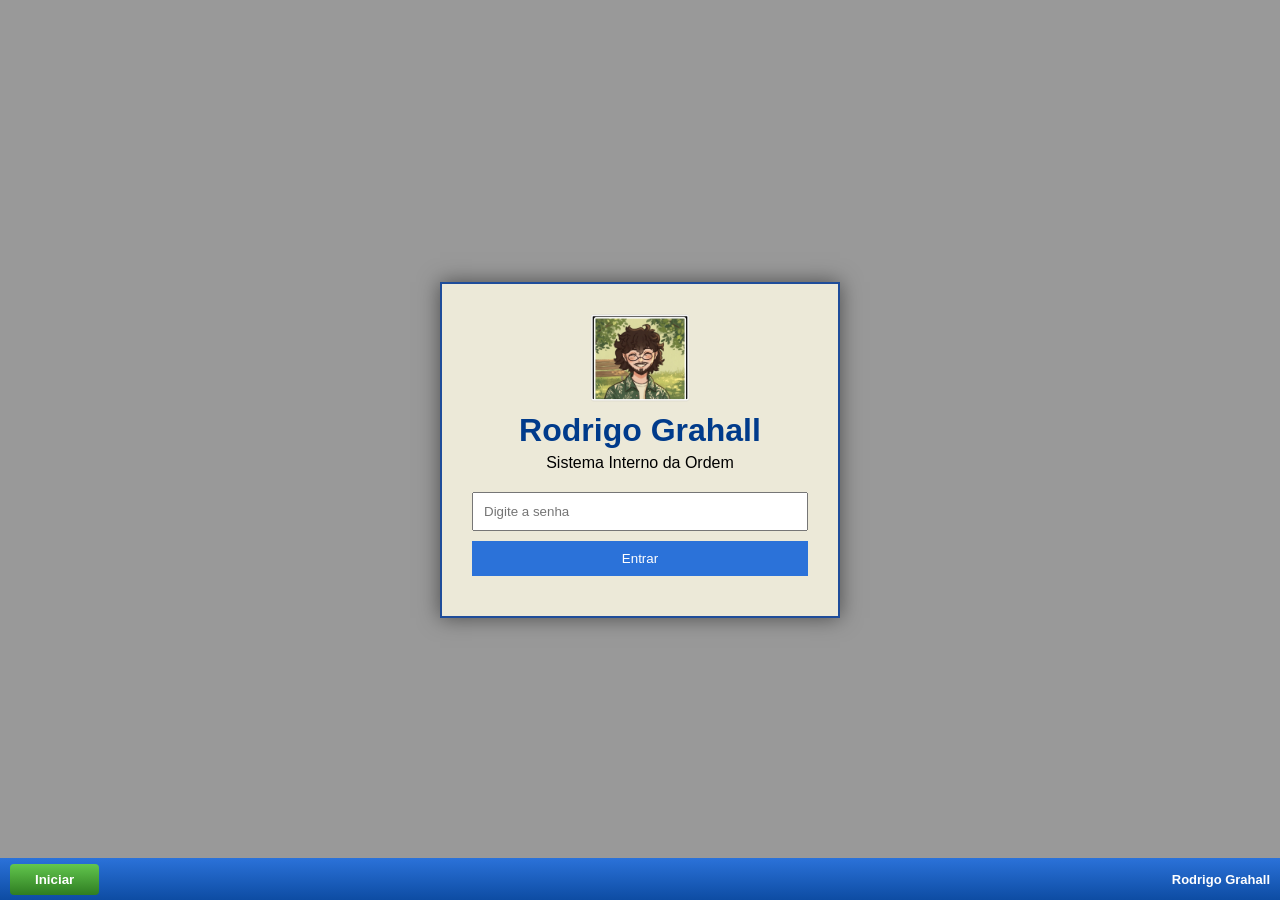
<file: index.html>
<!DOCTYPE html
<html lang="pt-BR">

<head>
    <meta charset="UTF-8">
    <meta name="viewport" content="width=device-width, initial-scale=1.0">

    <title>Notebook - Rodrigo Grahall</title>
    <link rel="stylesheet" href="./css/index.css">

    <link rel="preconnect" href="https://fonts.googleapis.com">
    <link rel="preconnect" href="https://fonts.gstatic.com" crossorigin>

    <link href="https://fonts.googleapis.com/css2?family=Roboto:wght@300;400;500;700&display=swap" rel="stylesheet">
</head>

<body>

    <div class="login-screen" id="login">
        <div class="login-box">
            <img src="./img/user.png" alt="Usuário">

            <h1>Rodrigo Grahall</h1>
            <p>Sistema Interno da Ordem</p>

            <input type="password" id="senha" placeholder="Digite a senha">

            <button onclick="entrar()">Entrar</button>

            <span id="erro"></span>
        </div>
    </div>

    <footer class="barra" id="barra">
        <button>Iniciar</button>
        <div class="usuario">Rodrigo Grahall</div>
    </footer>

    <script src="./js/index.js"></script>

</body>

</html>
</file>
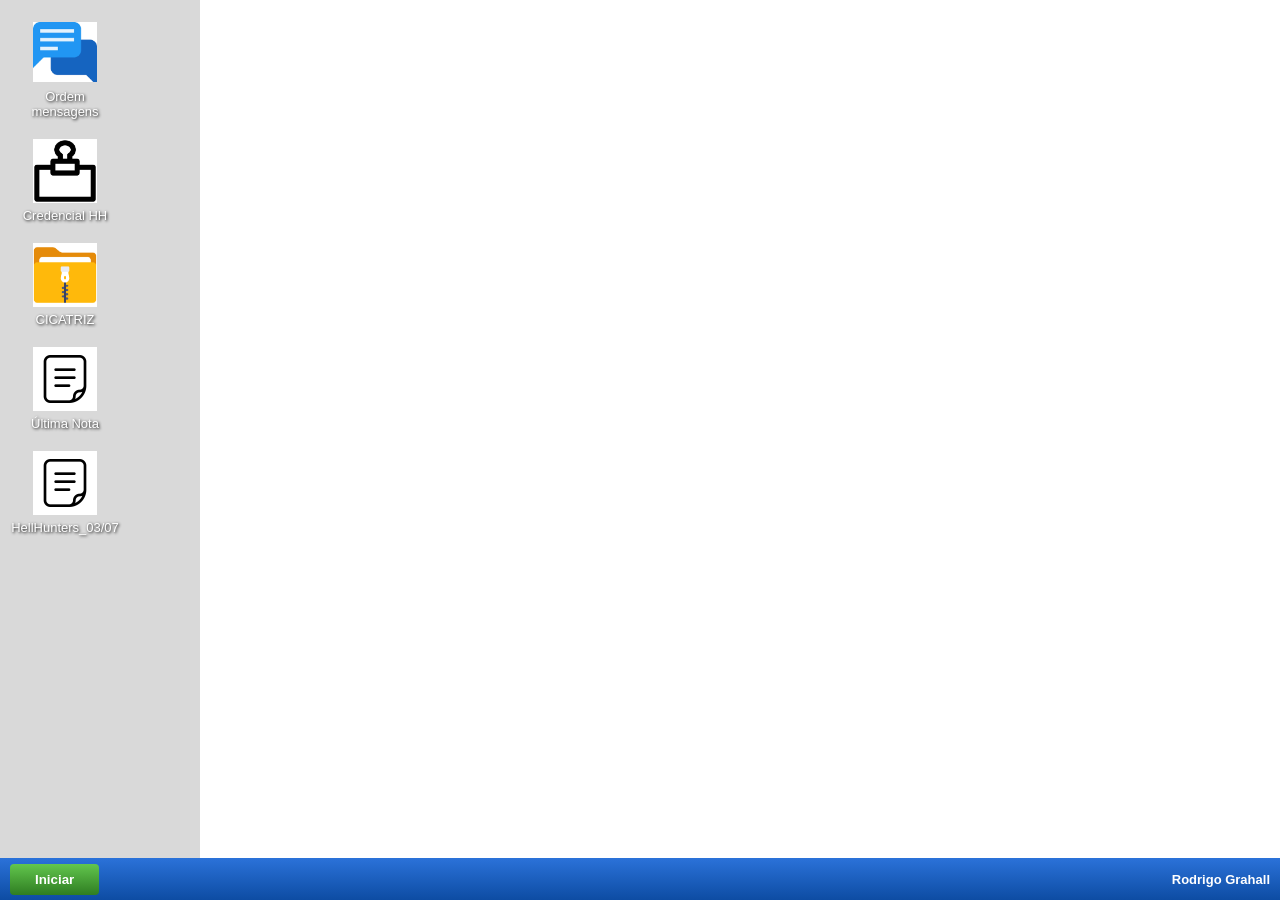
<file: area-trabalho.html>
<!DOCTYPE html>
<html lang="pt-BR">

<head>
    <meta charset="UTF-8">
    <meta name="viewport" content="width=device-width, initial-scale=1.0">

    <title>Notebook - Rodrigo Grahall</title>
    <link rel="stylesheet" href="./css/index.css">

    <link rel="preconnect" href="https://fonts.googleapis.com">
    <link rel="preconnect" href="https://fonts.gstatic.com" crossorigin>

    <link href="https://fonts.googleapis.com/css2?family=Roboto:wght@300;400;500;700&display=swap" rel="stylesheet">
</head>

<body>

    <div class="desktop" id="desktop">
        <a href="./mensagens-rodrigo.html" class="icone">
            <img src="./img/mensagens.png" alt="">
            <span>Ordem mensagens</span>
        </a>

        <a href="./credencial.html" class="icone">
            <img src="./img/documento.png" alt="">
            <span>Credencial HH</span>
        </a>

        <a href="./cicatriz.html" class="icone">
            <img src="./img/pasta.png" alt="">
            <span>CICATRIZ</span>
        </a>

        <a href="./ultima-nota.html" class="icone">
            <img src="./img/notepad.png" alt="">
            <span>Última Nota</span>
        </a>

        <a href="./transferencia.html" class="icone">
            <img src="./img/notepad.png" alt="">
            <span>HellHunters_03/07</span>
        </a>
    </div>

    <footer class="barra" id="barra">
        <button>Iniciar</button>
        <div class="usuario">Rodrigo Grahall</div>
    </footer>

</body>

</html>
</file>
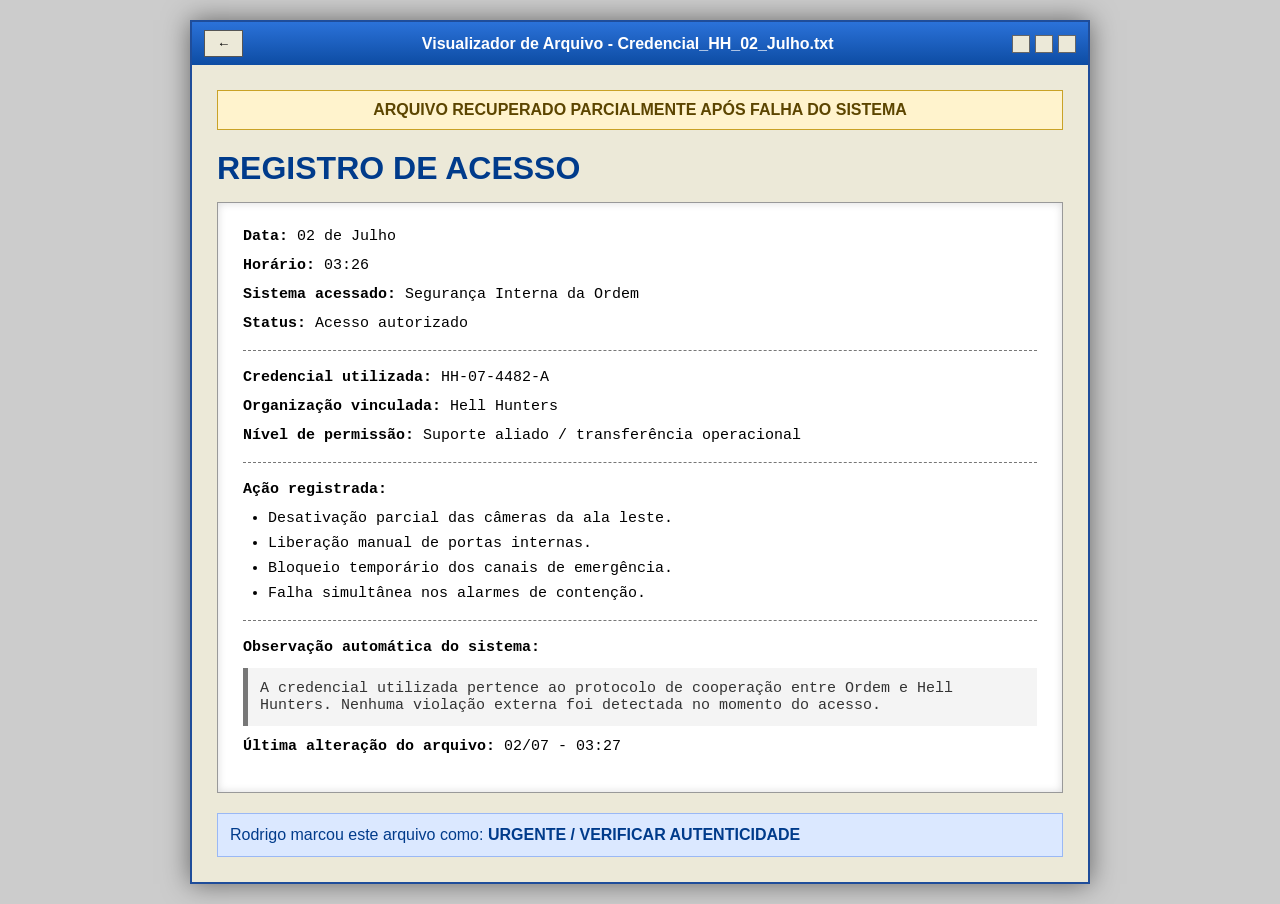
<file: credencial.html>
<!DOCTYPE html>
<html lang="pt-BR">
<head>
    <meta charset="UTF-8">
    <meta name="viewport" content="width=device-width, initial-scale=1.0">
    <title>Credencial HH</title>
    <link rel="stylesheet" href="./css/credencial.css">
</head>

<body>

    <div class="janela">

        <div class="title-bar">
            <button class="voltar" onclick="window.location.href='./area-trabalho.html'">
                ←
            </button>

            <span>Visualizador de Arquivo - Credencial_HH_02_Julho.txt</span>

            <div class="title-buttons">
                <div></div>
                <div></div>
                <div></div>
            </div>
        </div>

        <div class="conteudo">

            <div class="alerta">
                ARQUIVO RECUPERADO PARCIALMENTE APÓS FALHA DO SISTEMA
            </div>

            <h1>REGISTRO DE ACESSO</h1>

            <div class="documento">

                <p><strong>Data:</strong> 02 de Julho</p>
                <p><strong>Horário:</strong> 03:26</p>
                <p><strong>Sistema acessado:</strong> Segurança Interna da Ordem</p>
                <p><strong>Status:</strong> Acesso autorizado</p>

                <hr>

                <p><strong>Credencial utilizada:</strong> HH-07-4482-A</p>
                <p><strong>Organização vinculada:</strong> Hell Hunters</p>
                <p><strong>Nível de permissão:</strong> Suporte aliado / transferência operacional</p>

                <hr>

                <p><strong>Ação registrada:</strong></p>

                <ul>
                    <li>Desativação parcial das câmeras da ala leste.</li>
                    <li>Liberação manual de portas internas.</li>
                    <li>Bloqueio temporário dos canais de emergência.</li>
                    <li>Falha simultânea nos alarmes de contenção.</li>
                </ul>

                <hr>

                <p><strong>Observação automática do sistema:</strong></p>

                <p class="texto-maquina">
                    A credencial utilizada pertence ao protocolo de cooperação entre Ordem e Hell Hunters.
                    Nenhuma violação externa foi detectada no momento do acesso.
                </p>

                <p><strong>Última alteração do arquivo:</strong> 02/07 - 03:27</p>

            </div>

            <div class="rodape-arquivo">
                Rodrigo marcou este arquivo como: <strong>URGENTE / VERIFICAR AUTENTICIDADE</strong>
            </div>

        </div>

    </div>

</body>
</html>
</file>
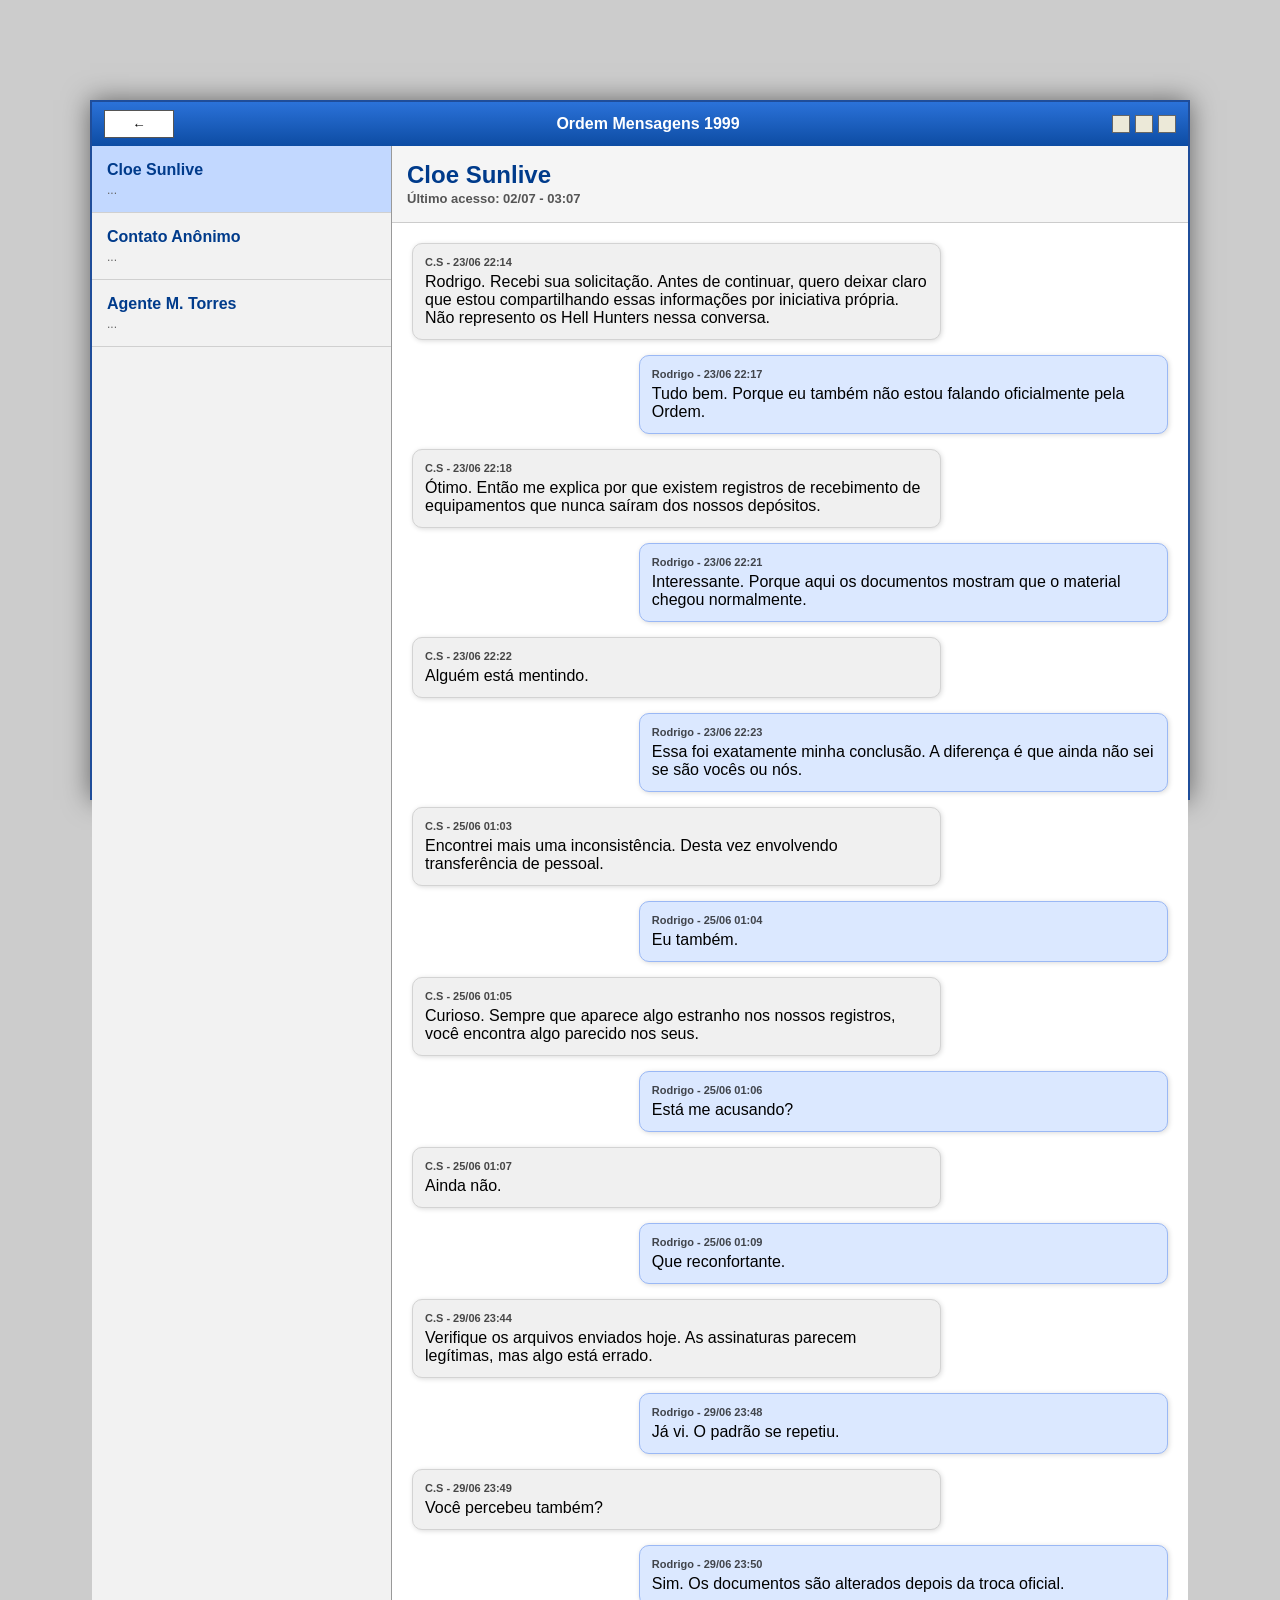
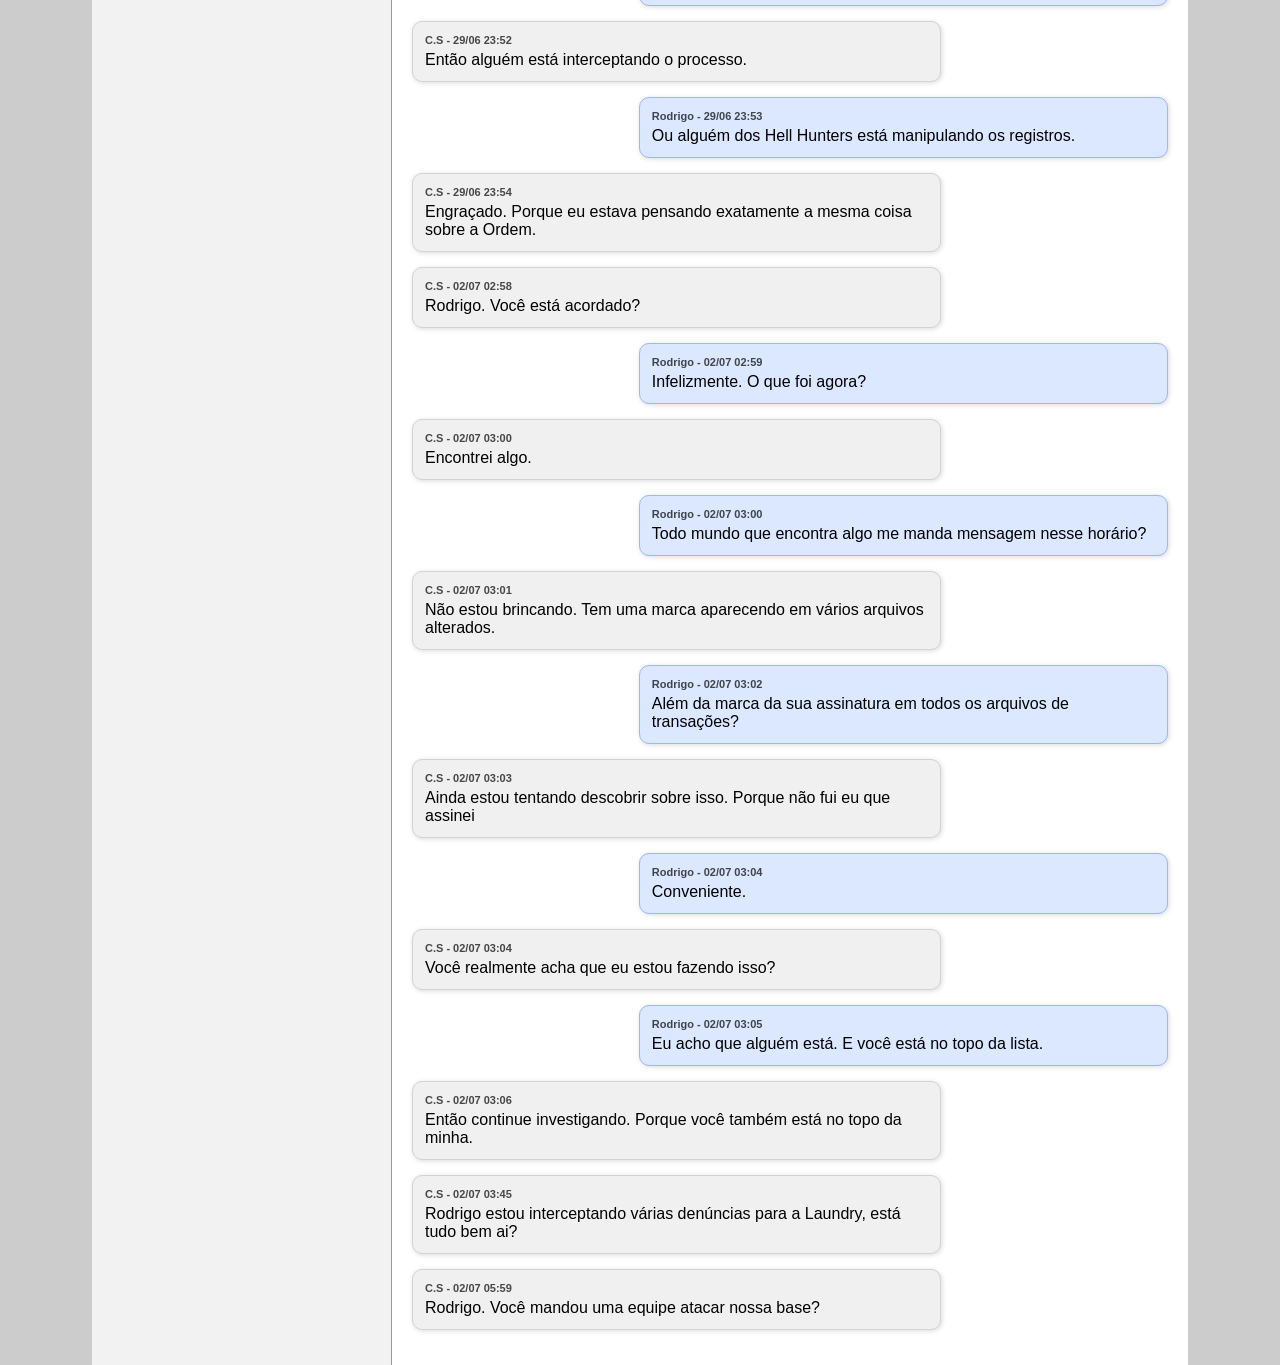
<file: mensagens-rodrigo.html>
<!DOCTYPE html>
<html lang="pt-BR">

<head>
    <meta charset="UTF-8">
    <meta name="viewport" content="width=device-width, initial-scale=1.0">
    <title>Ordem Mensagens 1999</title>
    <link rel="stylesheet" href="./css/mensagens.css">
</head>

<body>

    <div class="mensagens-window">

        <div class="title-bar">
            <button class="voltar" onclick="window.location.href='./area-trabalho.html'">
                ←
            </button>

            <span>Ordem Mensagens 1999</span>

            <div class="title-buttons">
                <div></div>
                <div></div>
                <div></div>
            </div>
        </div>

        <div class="mensagens-body">

            <!-- LISTA DE CONTATOS -->
            <div class="contacts">
                <div class="contact active" onclick="abrirChat('cloe', this)">
                    <div class="contact-name">Cloe Sunlive</div>
                    <div class="contact-preview">...</div>
                </div>

                <div class="contact" onclick="abrirChat('anonimo', this)">
                    <div class="contact-name">Contato Anônimo</div>
                    <div class="contact-preview">...</div>
                </div>

                <div class="contact" onclick="abrirChat('torres', this)">
                    <div class="contact-name">Agente M. Torres</div>
                    <div class="contact-preview">...</div>
                </div>
            </div>

            <!-- ÁREA DOS CHATS -->
            <div class="chat-area">

                <!-- CLOE -->
                <div id="chat-cloe" class="chat-box">
                    <div class="chat-header">
                        <h2>Cloe Sunlive</h2>
                        <span class="status-online">Último acesso: 02/07 - 03:07</span>
                    </div>
                    <div class="messages">
                        <div class="message received">
                            <div class="message-info">C.S - 23/06 22:14</div>
                            Rodrigo. Recebi sua solicitação. Antes de continuar, quero deixar claro que estou
                            compartilhando essas informações por iniciativa própria. Não represento os Hell Hunters
                            nessa conversa.
                        </div>

                        <div class="message sent">
                            <div class="message-info">Rodrigo - 23/06 22:17</div>
                            Tudo bem. Porque eu também não estou falando oficialmente pela Ordem.
                        </div>

                        <div class="message received">
                            <div class="message-info">C.S - 23/06 22:18</div>
                            Ótimo. Então me explica por que existem registros de recebimento de equipamentos que nunca
                            saíram dos nossos depósitos.
                        </div>

                        <div class="message sent">
                            <div class="message-info">Rodrigo - 23/06 22:21</div>
                            Interessante. Porque aqui os documentos mostram que o material chegou normalmente.
                        </div>

                        <div class="message received">
                            <div class="message-info">C.S - 23/06 22:22</div>
                            Alguém está mentindo.
                        </div>

                        <div class="message sent">
                            <div class="message-info">Rodrigo - 23/06 22:23</div>
                            Essa foi exatamente minha conclusão. A diferença é que ainda não sei se são vocês ou nós.
                        </div>

                        <div class="message received">
                            <div class="message-info">C.S - 25/06 01:03</div>
                            Encontrei mais uma inconsistência. Desta vez envolvendo transferência de pessoal.
                        </div>

                        <div class="message sent">
                            <div class="message-info">Rodrigo - 25/06 01:04</div>
                            Eu também.
                        </div>

                        <div class="message received">
                            <div class="message-info">C.S - 25/06 01:05</div>
                            Curioso. Sempre que aparece algo estranho nos nossos registros, você encontra algo parecido
                            nos seus.
                        </div>

                        <div class="message sent">
                            <div class="message-info">Rodrigo - 25/06 01:06</div>
                            Está me acusando?
                        </div>

                        <div class="message received">
                            <div class="message-info">C.S - 25/06 01:07</div>
                            Ainda não.
                        </div>

                        <div class="message sent">
                            <div class="message-info">Rodrigo - 25/06 01:09</div>
                            Que reconfortante.
                        </div>

                        <div class="message received">
                            <div class="message-info">C.S - 29/06 23:44</div>
                            Verifique os arquivos enviados hoje. As assinaturas parecem legítimas, mas algo está errado.
                        </div>

                        <div class="message sent">
                            <div class="message-info">Rodrigo - 29/06 23:48</div>
                            Já vi. O padrão se repetiu.
                        </div>

                        <div class="message received">
                            <div class="message-info">C.S - 29/06 23:49</div>
                            Você percebeu também?
                        </div>

                        <div class="message sent">
                            <div class="message-info">Rodrigo - 29/06 23:50</div>
                            Sim. Os documentos são alterados depois da troca oficial.
                        </div>

                        <div class="message received">
                            <div class="message-info">C.S - 29/06 23:52</div>
                            Então alguém está interceptando o processo.
                        </div>

                        <div class="message sent">
                            <div class="message-info">Rodrigo - 29/06 23:53</div>
                            Ou alguém dos Hell Hunters está manipulando os registros.
                        </div>

                        <div class="message received">
                            <div class="message-info">C.S - 29/06 23:54</div>
                            Engraçado. Porque eu estava pensando exatamente a mesma coisa sobre a Ordem.
                        </div>

                        <div class="message received">
                            <div class="message-info">C.S - 02/07 02:58</div>
                            Rodrigo. Você está acordado?
                        </div>

                        <div class="message sent">
                            <div class="message-info">Rodrigo - 02/07 02:59</div>
                            Infelizmente. O que foi agora?
                        </div>

                        <div class="message received">
                            <div class="message-info">C.S - 02/07 03:00</div>
                            Encontrei algo.
                        </div>

                        <div class="message sent">
                            <div class="message-info">Rodrigo - 02/07 03:00</div>
                            Todo mundo que encontra algo me manda mensagem nesse horário?
                        </div>

                        <div class="message received">
                            <div class="message-info">C.S - 02/07 03:01</div>
                            Não estou brincando. Tem uma marca aparecendo em vários arquivos alterados.
                        </div>

                        <div class="message sent">
                            <div class="message-info">Rodrigo - 02/07 03:02</div>
                            Além da marca da sua assinatura em todos os arquivos de transações?
                        </div>

                        <div class="message received">
                            <div class="message-info">C.S - 02/07 03:03</div>
                            Ainda estou tentando descobrir sobre isso. Porque não fui eu que assinei
                        </div>

                        <div class="message sent">
                            <div class="message-info">Rodrigo - 02/07 03:04</div>
                            Conveniente.
                        </div>

                        <div class="message received">
                            <div class="message-info">C.S - 02/07 03:04</div>
                            Você realmente acha que eu estou fazendo isso?
                        </div>

                        <div class="message sent">
                            <div class="message-info">Rodrigo - 02/07 03:05</div>
                            Eu acho que alguém está. E você está no topo da lista.
                        </div>

                        <div class="message received">
                            <div class="message-info">C.S - 02/07 03:06</div>
                            Então continue investigando. Porque você também está no topo da minha.
                        </div>

                        <div class="message received">
                            <div class="message-info">C.S - 02/07 03:45</div>
                            Rodrigo estou interceptando várias denúncias para a Laundry, está tudo bem ai?
                        </div>

                         <div class="message received">
                            <div class="message-info">C.S - 02/07 05:59</div>
                            Rodrigo. Você mandou uma equipe atacar nossa base?
                        </div>
                    </div>
                </div>

                <!-- ANONIMO -->
                <div id="chat-anonimo" class="chat-box hidden">
                    <div class="chat-header">
                        <h2>Contato Anônimo</h2>
                        <span class="status-offline">Identidade desconhecida</span>
                    </div>
                    <div class="messages">
                        <div class="message received">
                            <div class="message-info">??? - 01/07 21:44</div>
                            Você sabe o que vai acontecer.
                        </div>
                        <div class="message sent">
                            <div class="message-info">Rodrigo - 01/07 21:46</div>
                            Quem é você? Cloe não gosto desse tipo de brincadeira
                        </div>
                        <div class="message received">
                            <div class="message-info">??? - 01/07 21:51</div>
                            Ataquem primeiro. Se não essa tal de Cloe vai atacar antes
                        </div>
                        <div class="message received">
                            <div class="message-info">??? - 01/07 21:52</div>
                            Os Hell Hunters vão destruir vocês.
                        </div>
                        <div class="message sent">
                            <div class="message-info">Rodrigo - 01/07 21:53</div>
                            Mande provas.
                        </div>
                        <div class="message received">
                            <div class="message-info">??? - 01/07 21:54</div>
                            Os Hell Hunters vão destruir vocês. E amanhã todos estarão em seus novos lares debaixo da terra
                        </div>
                    </div>
                </div>

                <!-- Olivia -->
                <div id="chat-torres" class="chat-box hidden">
                    <div class="chat-header">
                        <h2>Olivia L.</h2>
                        <span class="status-online">Em serviço</span>
                    </div>
                    <div class="messages">
                        <div class="message sent">
                            <div class="message-info">Rodrigo - 01/07 18:12</div>
                            Preciso que confira o trabalho da equipe novata enviada ao Manicômio Hilston em São Paulo.
                        </div>
                        <div class="message received">
                            <div class="message-info">Olivia  - 01/07 18:14</div>
                            Vai confiar em mim pra conferir isso?
                        </div>
                        <div class="message sent">
                            <div class="message-info">Rodrigo - 01/07 18:18</div>
                            Em você exatamente não, na sua equipe, só tenho seu contato por isso te encaminhei os dados.
                        </div>
                        <div class="message sent">
                            <div class="message-info">Rodrigo - 01/07 18:18</div>
                           Alguns dados desapareceram dos relatórios. Problema em trabalhar com navatos.
                        </div>
                        <div class="message received">
                            <div class="message-info">Olivia  - 01/07 18:14</div>
                            Tá, é pra mim fazer oque meo
                        </div>
                        <div class="message sent">
                            <div class="message-info">Rodrigo - 01/07 18:18</div>
                            Limpeza e restauração dos acontecimentos, a equipe novata teve uma perda no local e não quero forçar o retorno para o local.                        </div>
                        <div class="message received">
                            <div class="message-info">Olivia  - 01/07 18:14</div>
                            Cara eu trabalhava no circo não sei lidar com programa não 🤣🤣
                        </div>
                        <div class="message sent">
                            <div class="message-info">Rodrigo - 01/07 18:18</div>
                            Programa? Você e sua equipe só vão limpar o local e ver os documentos que estão faltando, vocês já estão fazendo isso a semanas (*￣ー￣)                     </div>
                        <div class="message received">
                            <div class="message-info">Olivia  - 01/07 18:14</div>
                            Aí tá... eu vejo com os outros isso ai
                        </div>
                        <div class="message sent">
                            <div class="message-info">Rodrigo - 01/07 18:19</div>
                            Okay! Se algo estranho acontecer, me avise imediatamente e me mande depois o contato do líder da equipe
                        </div>
                         <div class="message received">
                            <div class="message-info">Olivia  - 01/07 18:14</div>
                            Tá tá
                        </div>
                    </div>
                </div>

            </div> <!-- /chat-area -->
        </div> <!-- /mensagens-body -->
    </div> <!-- /mensagens-window -->

    <script>
        function abrirChat(nomeChat, elementoClicado) {
            // Oculta todas as caixas de chat
            const todosChats = document.querySelectorAll(".chat-box");
            todosChats.forEach(function (chat) {
                chat.classList.add("hidden");
            });

            // Mostra o chat selecionado
            const chatEscolhido = document.getElementById("chat-" + nomeChat);
            if (chatEscolhido) {
                chatEscolhido.classList.remove("hidden");

                // BÔNUS: Rola o chat automaticamente para as mensagens mais recentes
                const containerMensagens = chatEscolhido.querySelector(".messages");
                if (containerMensagens) {
                    containerMensagens.scrollTop = containerMensagens.scrollHeight;
                }
            }

            // Remove a classe ativa de todos os contatos da barra lateral
            const todosContatos = document.querySelectorAll(".contact");
            todosContatos.forEach(function (contato) {
                contato.classList.remove("active");
            });

            // Ativa o contato clicado
            elementoClicado.classList.add("active");
        }

        // Executa uma vez ao carregar para garantir que o chat ativo comece scrollado no final
        window.addEventListener("DOMContentLoaded", () => {
            const chatAtivo = document.querySelector(".chat-box:not(.hidden) .messages");
            if (chatAtivo) chatAtivo.scrollTop = chatAtivo.scrollHeight;
        });
    </script>
</body>

</html>
</file>
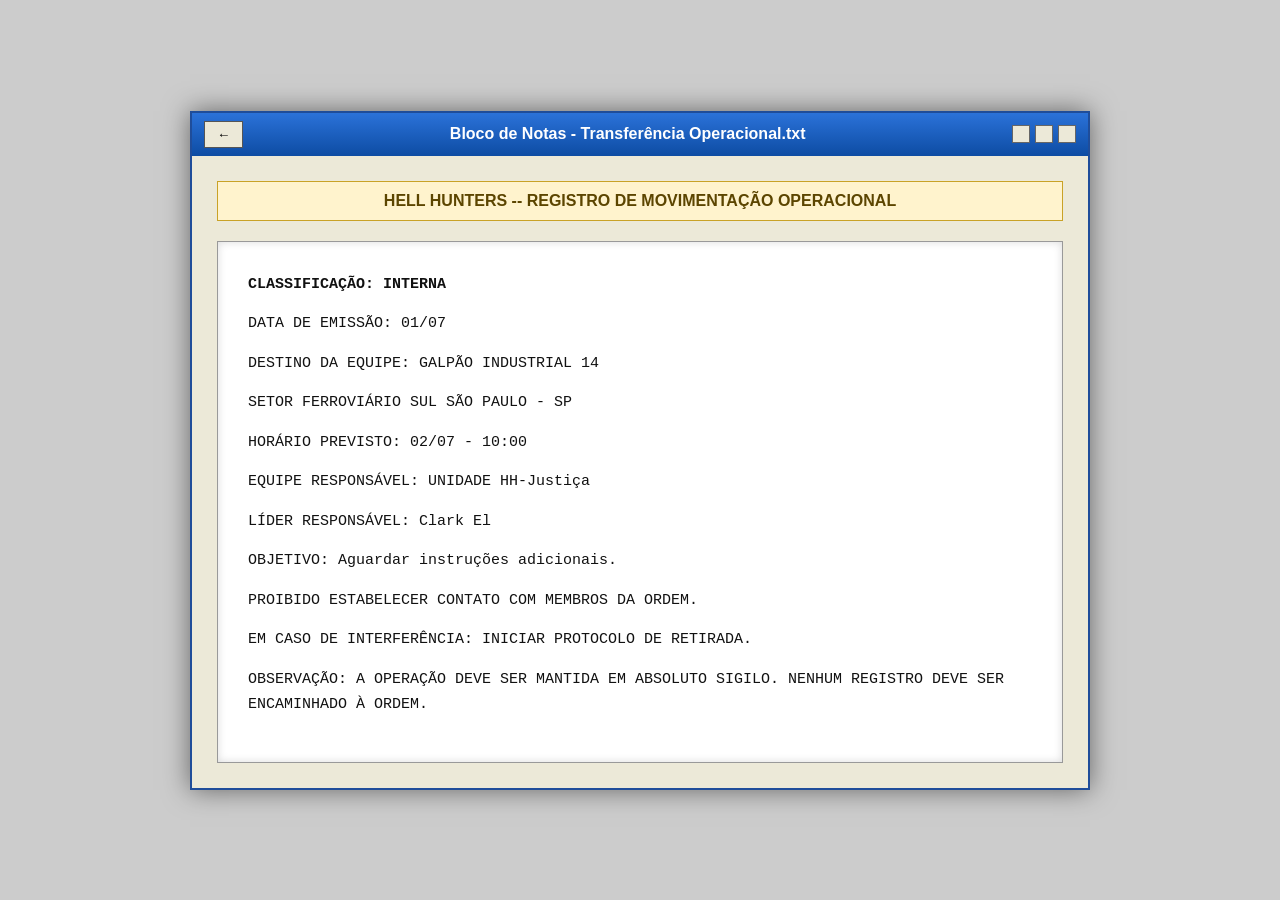
<file: transferencia.html>
<!DOCTYPE html>
<html lang="pt-BR">
<head>
    <meta charset="UTF-8">
    <meta name="viewport" content="width=device-width, initial-scale=1.0">
    <title>Última Nota</title>
    <link rel="stylesheet" href="./css/ultima-nota.css">
</head>

<body>

    <div class="janela">

        <div class="title-bar">
            <button class="voltar" onclick="window.location.href='./area-trabalho.html'">
                ← 
            </button>

            <span>Bloco de Notas - Transferência Operacional.txt</span>

            <div class="title-buttons">
                <div></div>
                <div></div>
                <div></div>
            </div>
        </div>

        <div class="conteudo">

            <div class="alerta">
                HELL HUNTERS -- REGISTRO DE MOVIMENTAÇÃO OPERACIONAL
            </div>

            <div class="nota">

                <p><strong>CLASSIFICAÇÃO: INTERNA</strong></p>

                <p>DATA DE EMISSÃO: 01/07</p>

                <p>DESTINO DA EQUIPE: GALPÃO INDUSTRIAL 14</p>

                <p>SETOR FERROVIÁRIO SUL SÃO PAULO - SP</p>

                <p>HORÁRIO PREVISTO: 02/07 - 10:00</p>

                <p>EQUIPE RESPONSÁVEL: UNIDADE HH-Justiça</p>

                <p>LÍDER RESPONSÁVEL: Clark El </p>

                <p>OBJETIVO: Aguardar instruções adicionais.</p>

                <p>PROIBIDO ESTABELECER CONTATO COM MEMBROS DA ORDEM.</p>

                <p>EM CASO DE INTERFERÊNCIA: INICIAR PROTOCOLO DE RETIRADA.</p>

                <p>OBSERVAÇÃO: A OPERAÇÃO DEVE SER MANTIDA EM ABSOLUTO SIGILO. 
                NENHUM REGISTRO DEVE SER ENCAMINHADO À ORDEM.</p>

            </div>

        </div>

    </div>

</body>
</html>
</file>
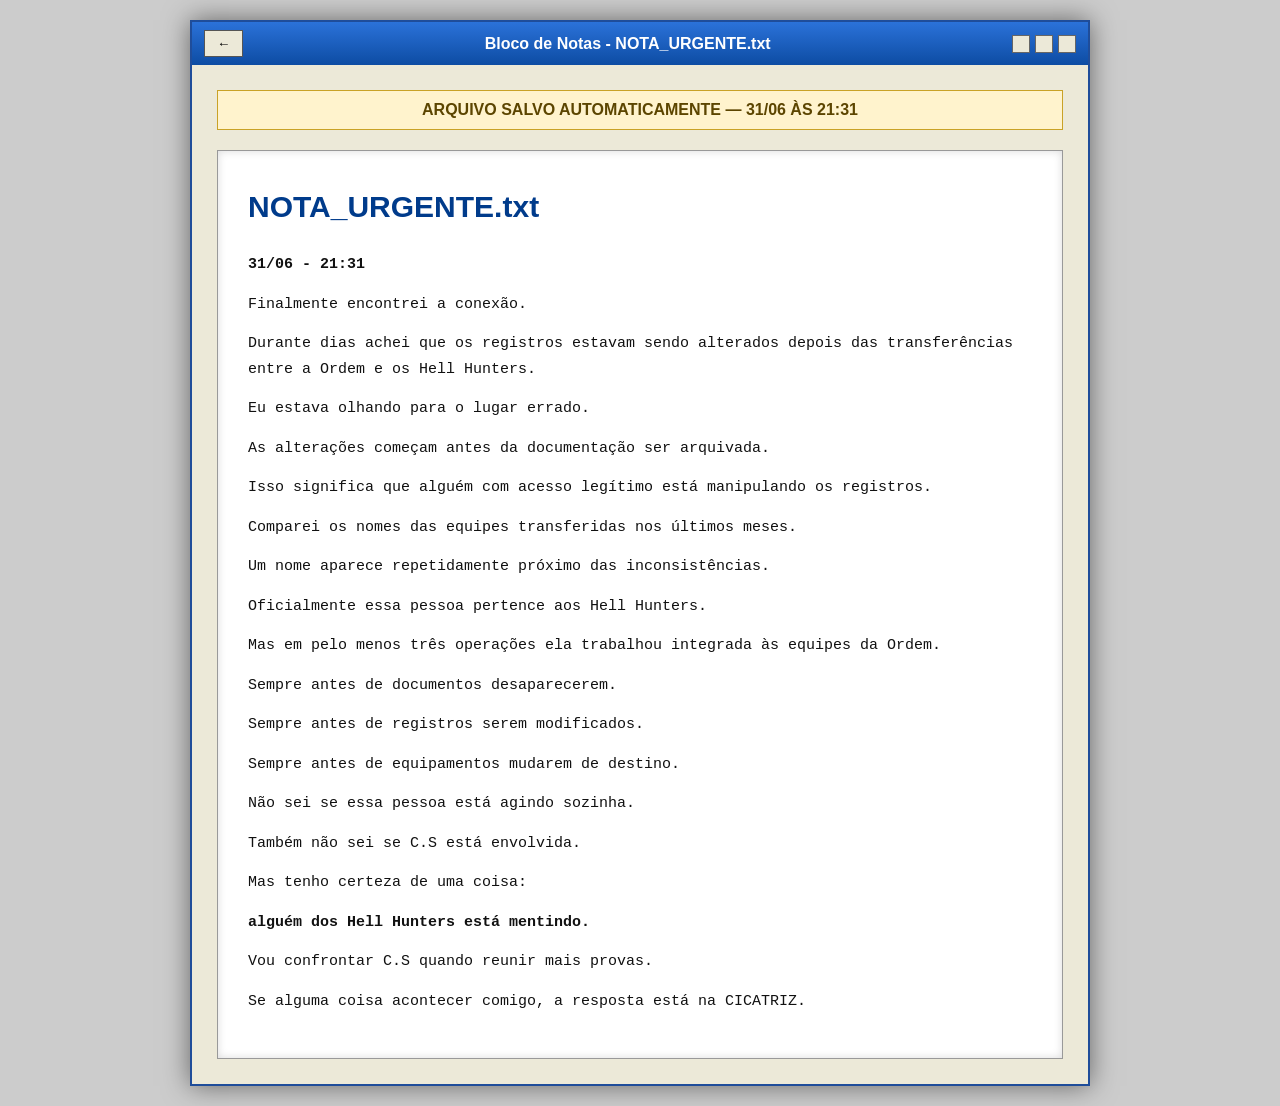
<file: ultima-nota.html>
<!DOCTYPE html>
<html lang="pt-BR">
<head>
    <meta charset="UTF-8">
    <meta name="viewport" content="width=device-width, initial-scale=1.0">
    <title>Última Nota</title>
    <link rel="stylesheet" href="./css/ultima-nota.css">
</head>

<body>

    <div class="janela">

        <div class="title-bar">
            <button class="voltar" onclick="window.location.href='./area-trabalho.html'">
                ← 
            </button>

            <span>Bloco de Notas - NOTA_URGENTE.txt</span>

            <div class="title-buttons">
                <div></div>
                <div></div>
                <div></div>
            </div>
        </div>

        <div class="conteudo">

            <div class="alerta">
                ARQUIVO SALVO AUTOMATICAMENTE — 31/06 ÀS 21:31
            </div>

            <div class="nota">

                <h1>NOTA_URGENTE.txt</h1>

                <p><strong>31/06 - 21:31</strong></p>

                <p>Finalmente encontrei a conexão.</p>

                <p>Durante dias achei que os registros estavam sendo alterados depois das transferências entre a Ordem e os Hell Hunters.</p>

                <p>Eu estava olhando para o lugar errado.</p>

                <p>As alterações começam antes da documentação ser arquivada.</p>

                <p>Isso significa que alguém com acesso legítimo está manipulando os registros.</p>

                <p>Comparei os nomes das equipes transferidas nos últimos meses.</p>

                <p>Um nome aparece repetidamente próximo das inconsistências.</p>

                <p>Oficialmente essa pessoa pertence aos Hell Hunters.</p>

                <p>Mas em pelo menos três operações ela trabalhou integrada às equipes da Ordem.</p>

                <p>Sempre antes de documentos desaparecerem.</p>

                <p>Sempre antes de registros serem modificados.</p>

                <p>Sempre antes de equipamentos mudarem de destino.</p>

                <p>Não sei se essa pessoa está agindo sozinha.</p>

                <p>Também não sei se C.S está envolvida.</p>

                <p>Mas tenho certeza de uma coisa:</p>

                <p><strong>alguém dos Hell Hunters está mentindo.</strong></p>

                <p>Vou confrontar C.S quando reunir mais provas.</p>

                <p>Se alguma coisa acontecer comigo, a resposta está na CICATRIZ.</p>

            </div>

        </div>

    </div>

</body>
</html>
</file>
<file: css/index.css>
*{
    margin:0;
    padding:0;
    box-sizing:border-box;
}

body{
    font-family:Tahoma, Arial, sans-serif;
    height:100vh;
    overflow:hidden;
}

.login-screen{
    width:100%;
    height:100vh;
    display:flex;
    justify-content:center;
    align-items:center;

    background:
    linear-gradient(rgba(0,0,0,.4), rgba(0,0,0,.4)),
    url("https://wallpapercave.com/wp/wp2757874.jpg");

    background-size:cover;
    background-position:center;
}

.login-box{
    width:400px;
    background:#ece9d8;
    border:2px solid #1f4d9a;
    padding:30px;
    text-align:center;
    box-shadow:0 0 20px rgba(0,0,0,.5);
}

.login-box img{
    width:100px;
    margin-bottom:10px;
}

.login-box h1{
    color:#003b8b;
    margin-bottom:5px;
}

.login-box p{
    margin-bottom:20px;
}

.login-box input{
    width:100%;
    padding:10px;
    margin-bottom:10px;
}

.login-box button{
    width:100%;
    padding:10px;
    background:#2b72d9;
    color:white;
    border:none;
    cursor:pointer;
}

#erro{
    display:block;
    margin-top:10px;
    color:red;
    font-size:14px;
}

.desktop{
    display:flex;
    padding:20px;
    flex-direction:column;
    gap:20px;
    width:200px;
    height:100vh;

    background:
    linear-gradient(rgba(0,0,0,0.15), rgba(0,0,0,0.15)),
    url("https://wallpapercave.com/wp/wp2757874.jpg");

    background-size:cover;
    background-position:center;
}

.icone{
    width:90px;
    display:flex;
    flex-direction:column;
    align-items:center;
    text-decoration:none;
    color:white;
    text-shadow:1px 1px 3px black;
}

.icone img{
    width:64px;
    height:64px;
    object-fit:contain;
}

.icone span{
    margin-top:5px;
    text-align:center;
    font-size:13px;
}

.barra{
    display:flex;
    position:fixed;
    bottom:0;
    left:0;
    width:100%;
    height:42px;
    background:linear-gradient(#2b72d9, #0d4ca3);
    justify-content:space-between;
    align-items:center;
    padding:0 10px;
}

.barra button{
    background:linear-gradient(#62c64d, #2f7d22);
    color:white;
    font-weight:bold;
    border:none;
    padding:8px 25px;
    border-radius:4px;
}

.usuario{
    color:white;
    font-size:13px;
    font-weight:bold;
}
</file>
<file: css/credencial.css>
*{
    margin:0;
    padding:0;
    box-sizing:border-box;
}

body{
    min-height:100vh;
    padding:20px;
    overflow:auto;

    font-family:Tahoma, Arial, sans-serif;

    background:
    linear-gradient(rgba(0,0,0,.2), rgba(0,0,0,.2)),
    url("https://wallpapercave.com/wp/wp2757874.jpg");

    background-size:cover;
    background-position:center;

    display:flex;
    justify-content:center;
    align-items:center;
}

.janela{
    width:900px;
    min-height:620px;

    background:#ece9d8;
    border:2px solid #1f4d9a;
    box-shadow:0 0 25px rgba(0,0,0,.5);

    display:flex;
    flex-direction:column;
}

.title-bar{
    background:linear-gradient(#2b72d9, #0d4ca3);
    color:white;

    padding:8px 12px;

    display:flex;
    justify-content:space-between;
    align-items:center;

    font-weight:bold;
}

.title-buttons{
    display:flex;
    gap:5px;
}

.title-buttons div{
    width:18px;
    height:18px;
    background:#ece9d8;
    border:1px solid #666;
}

.voltar{
    background:#ece9d8;
    border:1px solid #555;

    color:black;
    font-weight:bold;

    padding:5px 12px;
    cursor:pointer;
}

.voltar:hover{
    background:#d9e8ff;
}

.conteudo{
    padding:25px;
}

.alerta{
    background:#fff3cd;
    border:1px solid #c9a227;
    color:#5c4500;

    padding:10px;
    margin-bottom:20px;

    font-weight:bold;
    text-align:center;
}

h1{
    color:#003b8b;
    margin-bottom:15px;
}

.documento{
    background:white;
    border:1px solid #999;

    padding:25px;

    font-family:"Courier New", monospace;
    font-size:15px;

    box-shadow:inset 0 0 8px rgba(0,0,0,.15);
}

.documento p{
    margin-bottom:12px;
}

.documento ul{
    margin-left:25px;
    margin-bottom:15px;
}

.documento li{
    margin-bottom:8px;
}

hr{
    margin:18px 0;
    border:none;
    border-top:1px dashed #777;
}

.texto-maquina{
    background:#f4f4f4;
    border-left:5px solid #777;

    padding:12px;

    color:#333;
}

.rodape-arquivo{
    margin-top:20px;

    background:#dbe8ff;
    border:1px solid #9ab8f5;

    padding:12px;

    color:#003b8b;
}
</file>
<file: css/mensagens.css>
*{
    margin:0;
    padding:0;
    box-sizing:border-box;
}

body{
    font-family:Tahoma, Arial, sans-serif;
    min-height:100vh;
    padding:20px;
    overflow:auto;

    background:
    linear-gradient(rgba(0,0,0,.2), rgba(0,0,0,.2)),
    url("https://wallpapercave.com/wp/wp2757874.jpg");

    background-size:cover;
    background-position:center;

    display:flex;
    justify-content:center;
    align-items:center;
}

.mensagens-window{
    width:1100px;
    height:85vh;
    max-height:700px;
    background:#ece9d8;
    border:2px solid #1f4d9a;
    box-shadow:0 0 25px rgba(0,0,0,.5);
    display:flex;
    flex-direction:column;
}

.title-bar{
    background:linear-gradient(
        #2b72d9,
        #0d4ca3
    );

    color:white;

    padding:8px 12px;

    display:flex;
    justify-content:space-between;
    align-items:center;

    font-weight:bold;
}

.title-buttons{
    display:flex;
    gap:5px;
}

.title-buttons div{
    width:18px;
    height:18px;

    background:#ece9d8;

    border:1px solid #666;
}

.mensagens-body{
    flex:1;
    display:flex;
}

.contacts{
    width:300px;

    background:#f2f2f2;

    border-right:1px solid #999;

    overflow-y:auto;
}

.contact{
    padding:15px;

    border-bottom:1px solid #d0d0d0;

    cursor:pointer;

    transition:.2s;
}

.contact:hover{
    background:#dbe8ff;
}

.contact.active{
    background:#c2d8ff;
}

.contact-name{
    font-weight:bold;
    color:#003b8b;
}

.contact-preview{
    font-size:12px;
    color:#666;

    margin-top:4px;
}

.chat-area{
    flex:1;

    display:flex;
    flex-direction:column;

    background:white;
}

.chat-header{
    background:#f5f5f5;

    border-bottom:1px solid #ccc;

    padding:15px;
}

.chat-header h2{
    color:#003b8b;
}

.chat-header span{
    font-size:13px;
    color:#555;
}

.messages{
    flex:1;

    overflow-y:auto;

    padding:20px;

    background:#ffffff;
}

.message{
    max-width:70%;

    padding:12px;

    border-radius:10px;

    margin-bottom:15px;

    box-shadow:1px 1px 5px rgba(0,0,0,.15);
}

.message-info{
    font-size:11px;

    margin-bottom:5px;

    font-weight:bold;

    opacity:.7;
}

.received{
    background:#f0f0f0;

    border:1px solid #d3d3d3;
}

.sent{
    background:#dbe8ff;

    border:1px solid #9ab8f5;

    margin-left:auto;
}

.hidden{
    display:none;
}

.status-online{
    color:#0a9c3b;
    font-weight:bold;
}

.status-offline{
    color:#777;
    font-weight:bold;
}

.bottom-bar{
    height:40px;

    background:linear-gradient(
        #2b72d9,
        #0d4ca3
    );

    display:flex;
    align-items:center;

    padding-left:10px;

    color:white;
}

.start-button{
    background:linear-gradient(
        #62c64d,
        #2f7d22
    );

    border:none;

    color:white;

    font-weight:bold;

    padding:5px 20px;

    border-radius:4px;

    margin-right:10px;
}

.chat-box{
    width:100%;
    height:100%;
}

.chat-area{
    flex:1;
    overflow:hidden;
}

.voltar{
    width:70px;
    height:28px;

    background:white;

    border:1px solid #555;

    color:black;

    font-weight:bold;

    cursor:pointer;

    margin-right:10px;
}

.voltar:hover{
    background:#d9e8ff;
}
</file>
<file: css/ultima-nota.css>
*{
    margin:0;
    padding:0;
    box-sizing:border-box;
}

body{
    min-height:100vh;
    padding:20px;
    overflow:auto;

    font-family:Tahoma, Arial, sans-serif;

    background:
    linear-gradient(rgba(0,0,0,.2), rgba(0,0,0,.2)),
    url("https://wallpapercave.com/wp/wp2757874.jpg");

    background-size:cover;
    background-position:center;

    display:flex;
    justify-content:center;
    align-items:center;
}

.janela{
    width:900px;
    min-height:650px;

    background:#ece9d8;
    border:2px solid #1f4d9a;
    box-shadow:0 0 25px rgba(0,0,0,.5);

    display:flex;
    flex-direction:column;
}

.title-bar{
    background:linear-gradient(#2b72d9, #0d4ca3);
    color:white;

    padding:8px 12px;

    display:flex;
    justify-content:space-between;
    align-items:center;

    font-weight:bold;
}

.title-buttons{
    display:flex;
    gap:5px;
}

.title-buttons div{
    width:18px;
    height:18px;
    background:#ece9d8;
    border:1px solid #666;
}

.voltar{
    background:#ece9d8;
    border:1px solid #555;

    color:black;
    font-weight:bold;

    padding:5px 12px;
    cursor:pointer;
}

.voltar:hover{
    background:#d9e8ff;
}

.conteudo{
    padding:25px;
}

.alerta{
    background:#fff3cd;
    border:1px solid #c9a227;
    color:#5c4500;

    padding:10px;
    margin-bottom:20px;

    font-weight:bold;
    text-align:center;
}

.nota{
    background:white;

    padding:30px;

    border:1px solid #999;

    font-family:"Courier New", monospace;
    font-size:15px;
    line-height:1.7;

    box-shadow:inset 0 0 8px rgba(0,0,0,.15);
}

.nota h1{
    color:#003b8b;
    margin-bottom:20px;
    font-family:Tahoma, Arial, sans-serif;
}

.nota p{
    margin-bottom:14px;
    color:#111;
}

.interrompido{
    margin-top:25px;
    padding:12px;

    background:#111;
    color:#ff4d4d !important;

    font-weight:bold;
    text-align:center;

    border:1px solid #600;
}
</file>
